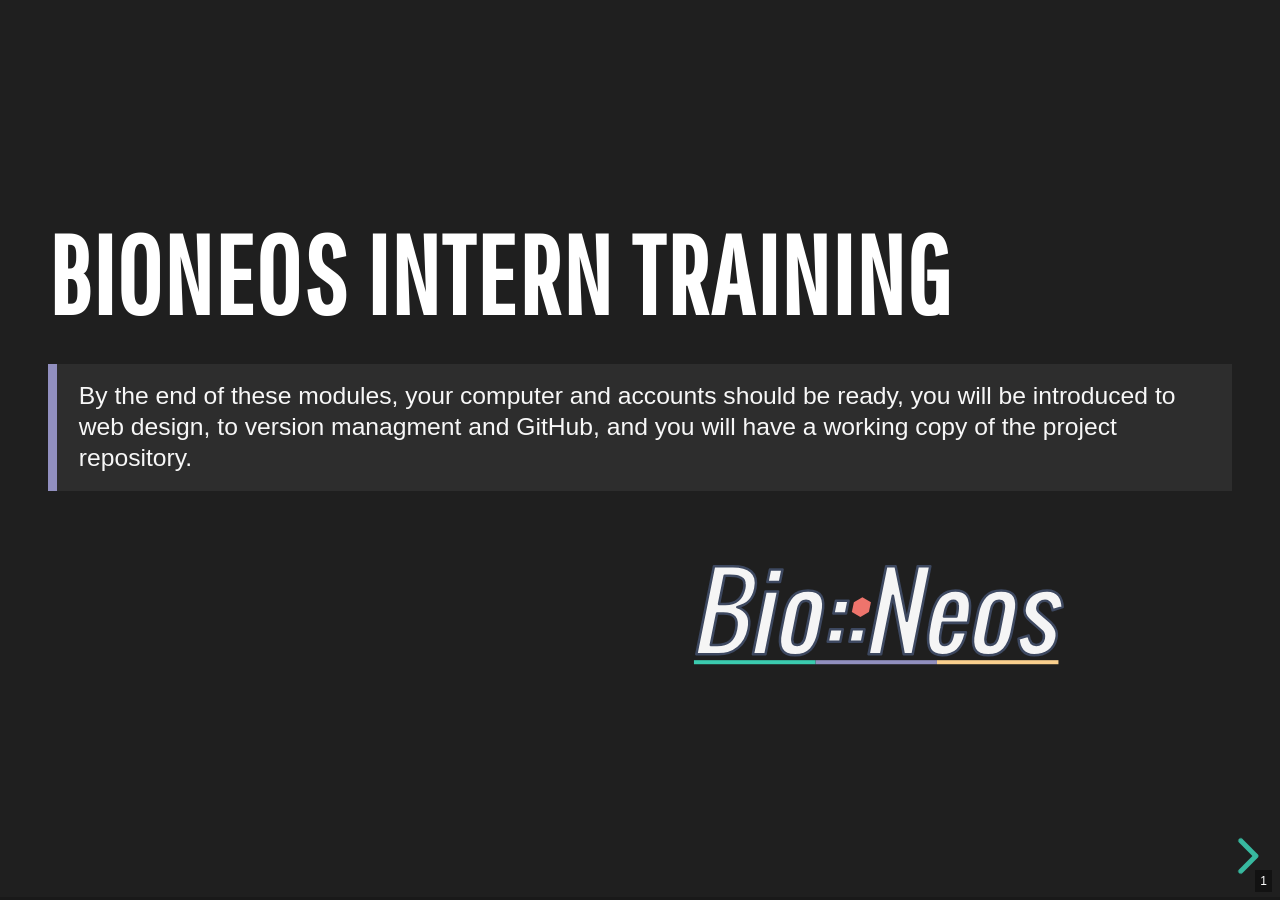
<file: index.html>
<!doctype html>
<html lang="en">
  <head>
    <meta charset="utf-8">
    <meta name="viewport" content="width=device-width, initial-scale=1.0, maximum-scale=1.0, user-scalable=no">
    <title>BioNeos Intern Software Setup</title>
    <link rel="stylesheet" href="css/reset.css">
    <link rel="stylesheet" href="css/reveal.css">
    <link rel="stylesheet" href="css/theme/bioneos.css">
    <link rel="stylesheet" href="lib/css/monokai.css">
    <script>
      var link = document.createElement('link');
      link.rel = 'stylesheet';
      link.type = 'text/css';
      link.href = window.location.search.match(/print-pdf/gi) ? 'css/print/pdf.css' : 'css/print/paper.css';
      document.getElementsByTagName('head')[0].appendChild(link);
    </script>
  </head>
  <body>
    <div class="reveal">
      <div class="slides">

        <section>
          <h1>BioNeos Intern Training</h1>
          <div><img class="logo" src="images/logo-new.svg" alt="BioNeos logo"></div>
          <p class="callout">By the end of these modules, your computer and accounts should be ready, you will be introduced to web design, to version managment and GitHub, and you will have a working copy of the project repository.</p>
        </section>
        <section id="overview-slide">
          <h1>Modules</h1>
          <ol>
            <li><span class="y"><a href="software-install.html">Accounts and Software</a></span></li>
            <li><span class="p"><a href="web-design-basics.html">Web Design Basics</a></span></li>
            <li><span class="b"><a href="version-github.html">Version Management and GitHub</a></span></li>
            <li><span class="r">Hydration Project Introduction</span></li>
          </ol>
        </section>
      </div>
    </div>

    <script src="js/reveal.js"></script>
    <script>
      // Ensure every external task link opens in a new tab.
      document.querySelectorAll('a[href^="http"]').forEach(function(link) {
        link.setAttribute('target', '_blank');
        link.setAttribute('rel', 'noopener noreferrer');
      });

      Reveal.initialize({
        progress: true,
        history: true,
        slideNumber: true,
        transition: 'slide',
        dependencies: [
          { src: 'plugin/markdown/marked.js' },
          { src: 'plugin/markdown/markdown.js' },
          { src: 'plugin/notes/notes.js', async: true },
          { src: 'plugin/highlight/highlight.js', async: true }
        ]
      });
    </script>
  </body>
</html>
</file>
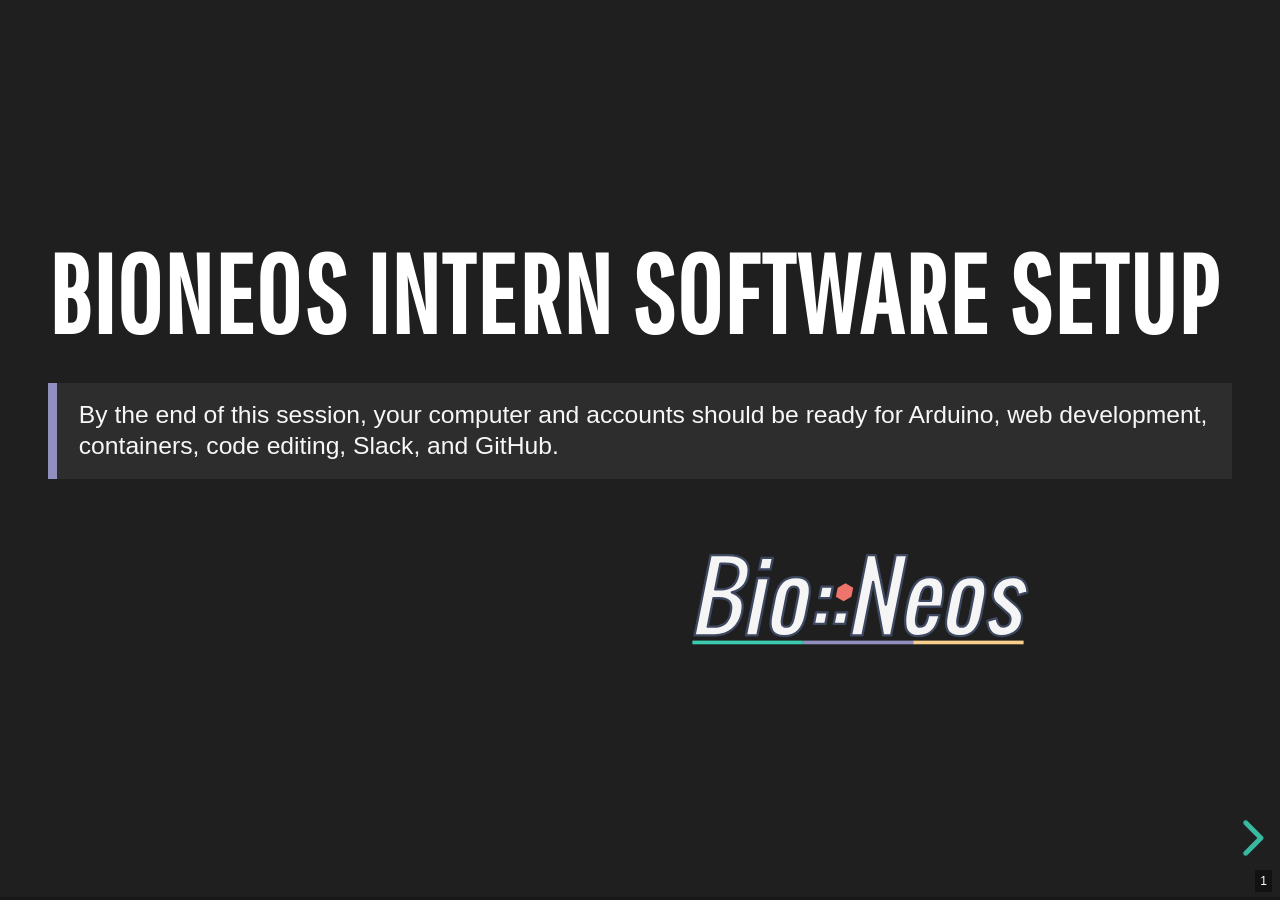
<file: software-install.html>
<!doctype html>
<html lang="en">
  <head>
    <meta charset="utf-8">
    <meta name="viewport" content="width=device-width, initial-scale=1.0, maximum-scale=1.0, user-scalable=no">
    <title>BioNeos Intern Software Setup</title>
    <link rel="stylesheet" href="css/reset.css">
    <link rel="stylesheet" href="css/reveal.css">
    <link rel="stylesheet" href="css/theme/bioneos.css">
    <link rel="stylesheet" href="lib/css/monokai.css">
    <script>
      var link = document.createElement('link');
      link.rel = 'stylesheet';
      link.type = 'text/css';
      link.href = window.location.search.match(/print-pdf/gi) ? 'css/print/pdf.css' : 'css/print/paper.css';
      document.getElementsByTagName('head')[0].appendChild(link);
    </script>
  </head>
  <body>
    <div class="reveal">
      <div class="slides">

        <section>
          <h1>BioNeos Intern Software Setup</h1>
          <div><img class="logo" src="images/logo-new.svg" alt="BioNeos logo"></div>
          <p class="callout">By the end of this session, your computer and accounts should be ready for Arduino, web development, containers, code editing, Slack, and GitHub.</p>
        </section>

        <section>
          <h1 class="r">Good Troubleshooting is Part of the Internship.</h1>
          <p>When something doesn't work, don't give up or ask for help too early. For the installs ask yourself:</p>
          <ul class="checklist">
            <li>Do you have the right installation copy? (Windows, x64, etc.)</li>
            <li>Have you restarted after installs?</li>
            <li>Is you school email blocking sign ups?</li>
            <li>Are you using the right terminal?</li>
            <li>Do you have any typos in your commands?</li>
          </ul>
          <p class="callout">Try to troubleshoot, but it is okay to ask for help once you have tried a few different things.</p>
        </section>

        <section>
          <h1 class="b">Setup Mission</h1>
          <div class="one-col">
            <div>
              <p>Today is not about memorizing every tool. It is about getting a working development environment and knowing how to verify it.</p>
              <ol class="roadmap">
                <li>Create the accounts you will use for collaboration.</li>
                <li>Install the software used in the intern workflow.</li>
                <li>Run one quick test for each install.</li>
                <li>Ask for help early when a step does not match your screen.</li>
              </ol>
            </div>
          </div>
        </section>

        <section id="overview-slide">
          <h1>Steps</h1>
          <ol>
            <li><span class="y">Accounts</span>: Slack + GitHub</li>
            <li><span class="p">Editor</span>: Visual Studio Code</li>
            <li><span class="b">Web tools</span>: Node.js</li>
            <li><span class="r">Containers</span>: Docker</li>
            <li><span class="y">Hardware</span>: Arduino IDE + ESP8266 drivers</li>
          </ol>
        </section>

          <section>
            <h1><span class="y">Accounts</span> First</h1>
            <p>Accounts make the tools useful. You will use Slack for communication and GitHub for code collaboration.</p>
            <div class="grid">
              <div class="card yellow">
                <h3>Slack</h3>
                <p>Join the BioNeos workspace from your invitation or sign in with your approved email.</p>
                <a class="task-link y" target="_blank" rel="noopener noreferrer" href="https://slack.com/get-started">Open Slack get started</a>
              </div>
              <div class="card purple">
                <h3>GitHub</h3>
                <p>Create a GitHub account and verify your email so you can access repositories and submit code.</p>
                <a class="task-link p" target="_blank" rel="noopener noreferrer" href="https://github.com/signup">Open GitHub sign up</a>
              </div>
            </div>
          </section>

        <section>
          <section>
            <h1>Visual Studio <span class="p">Code</span></h1>
            <p>VS Code is the editor where you will open project folders, edit files, run terminal commands, and use extensions.</p>
            <p>
              <a class="task-link p" target="_blank" rel="noopener noreferrer" href="https://code.visualstudio.com/download">Download VS Code</a>
            </p>
          </section>
          <section>
            <h1>VS Code Extensions</h1>
            <div class="grid three">
              <div class="card teal"><h3>Arduino</h3><p>Helpful when editing microcontroller code.</p></div>
              <div class="card purple"><h3>JavaScript</h3><p>Built in support is included; extensions may add linting or formatting.</p></div>
              <div class="card yellow"><h3>Docker</h3><p>Useful for viewing containers, images, and Dockerfiles.</p></div>
            </div>
            <p><a class="task-link b" target="_blank" rel="noopener noreferrer" href="https://marketplace.visualstudio.com/VSCode">Open VS Code Marketplace</a></p>
          </section>
        </section>

        <section>
          <section>
            <h1><span class="b">Node.js</span> + npm</h1>
            <p>Node.js lets your computer run JavaScript outside the browser. npm installs JavaScript packages such as Express.</p>
            <p>
              <a class="task-link b" target="_blank" rel="noopener noreferrer" href="https://nodejs.org/en/download">Download Node.js</a>
           </p>
          </section>
          <section>
            <h1>Node Check</h1>
            <p>Open a terminal and run:</p>
            <pre><code class="language-bash">node -v
npm -v</code></pre>
            <div class="callout verify">If both commands print version numbers, Node.js and npm are working.</div>
          </section>
        </section>

        <section>
          <section>
            <h1><span class="r">Docker</span></h1>
            <p>Docker runs apps in containers so projects behave more consistently across different computers.</p>
            <p>
              <a class="task-link r" target="_blank" rel="noopener noreferrer" href="https://www.docker.com/products/docker-desktop/">Download Docker Desktop</a>
            </p>
          </section>
          <section>
            <h1>Docker Check</h1>
            <p>Open a terminal and run:</p>
            <pre><code class="language-bash">docker --version</code></pre>
            <div class="callout verify">If the command print a version number, Docker is installed.</div>
          </section>
        </section>

          <section>
            <h1><span class="y">Arduino</span> IDE</h1>
            <p>Arduino IDE is used to write, compile, and upload code to microcontroller boards such as ESP8266 development boards.</p>
            <p>
              <a class="task-link y" target="_blank" rel="noopener noreferrer" href="https://www.arduino.cc/en/software">Download Arduino IDE</a>
            </p>
          </section>


        <section>
          <section>
            <h1>ESP-12 / <span class="y">ESP8266</span></h1>
            <p>ESP8266 boards often need two setup pieces: Arduino board support and the USB-to-serial driver for the board's adapter chip.</p>
          </section>
          <section>
            <h1>Add ESP8266 Board Support</h1>
            <ol class="roadmap">
              <li>Open Arduino IDE.</li>
              <li>Go to <strong>File &gt; Preferences</strong>.</li>
              <li>Paste this URL in <strong>Additional Boards Manager URLs</strong>:</li>
            </ol>
            <pre><code class="language-text">https://arduino.esp8266.com/stable/package_esp8266com_index.json</code></pre>
            <ol class="roadmap" start="4">
              <li>Go to <strong>Tools &gt; Board &gt; Boards Manager</strong>.</li>
              <li>Search <strong>esp8266</strong> and install the ESP8266 platform.</li>
            </ol>
          </section>
          <section>
            <h1>USB Drivers</h1>
            <p>For you computer to properly communicate with the board you need the proper drivers.</p>
            <div class="grid">
              <div class="card yellow">
                <h3>Driver Download</h3>
                <a class="task-link y" target="_blank" rel="noopener noreferrer" href="https://www.silabs.com/documents/public/software/CP210x_Universal_Windows_Driver.zip">ESP8266 Universial Windows Driver</a>
              </div>
            </div>
          </section>
        </section>

        <section class="center">
          <h1><a href="index.html#/overview-slide">Return to modules</a></h1>
          <div><img src="images/logo-new.svg" alt="BioNeos logo" style="height:110px; margin-top: 0.5em;"></div>
        </section>

      </div>
    </div>

    <script src="js/reveal.js"></script>
    <script>
      // Ensure every external task link opens in a new tab.
      document.querySelectorAll('a[href^="http"]').forEach(function(link) {
        link.setAttribute('target', '_blank');
        link.setAttribute('rel', 'noopener noreferrer');
      });

      Reveal.initialize({
        progress: true,
        history: true,
        slideNumber: true,
        transition: 'slide',
        dependencies: [
          { src: 'plugin/markdown/marked.js' },
          { src: 'plugin/markdown/markdown.js' },
          { src: 'plugin/notes/notes.js', async: true },
          { src: 'plugin/highlight/highlight.js', async: true }
        ]
      });
    </script>
  </body>
</html>
</file>
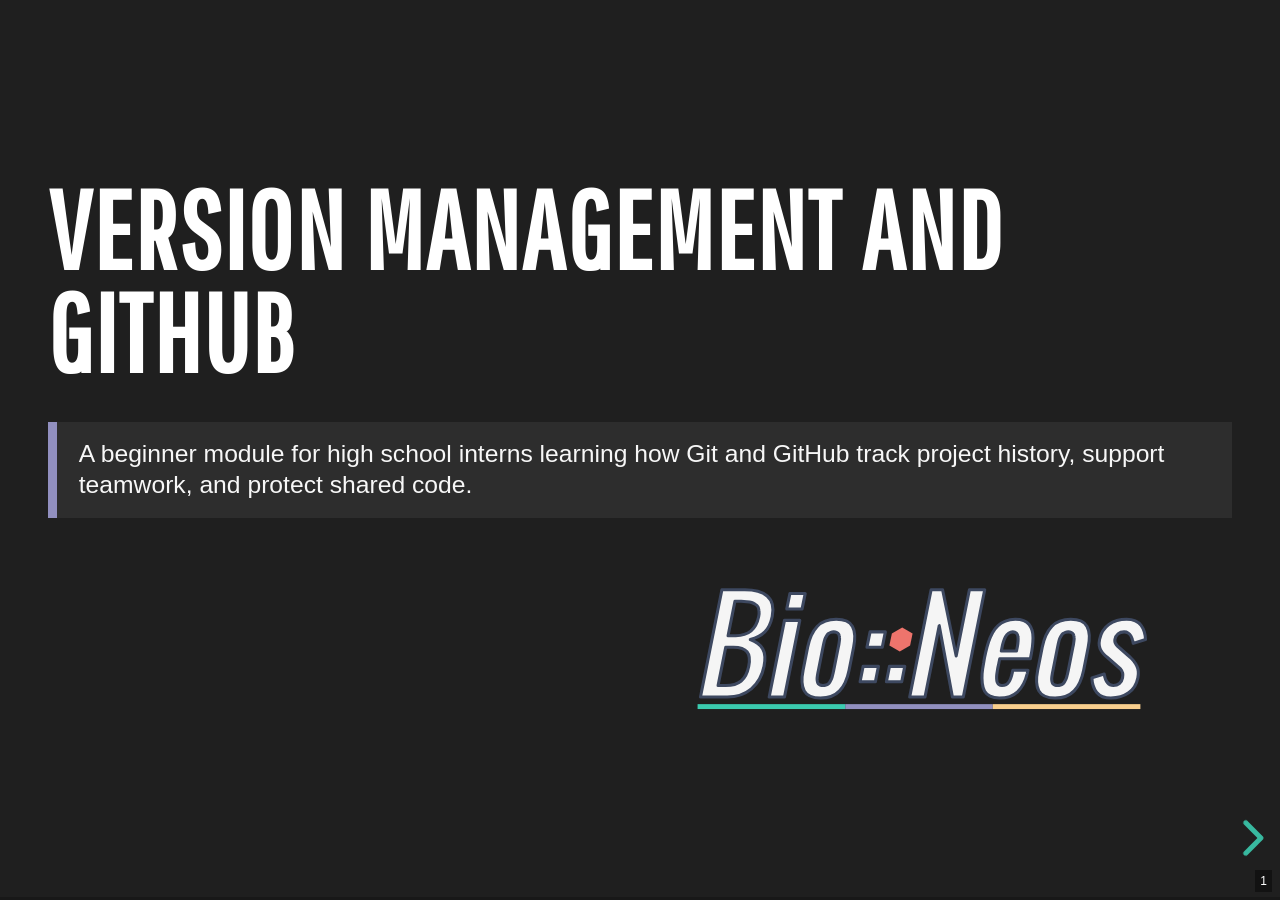
<file: version-github.html>
<!doctype html>
<html lang="en">
  <head>
    <meta charset="utf-8">
    <meta name="viewport" content="width=device-width, initial-scale=1.0, maximum-scale=1.0, user-scalable=no">
    <title>BioNeos Intern Version Management and GitHub</title>
    <link rel="stylesheet" href="css/reset.css">
    <link rel="stylesheet" href="css/reveal.css">
    <link rel="stylesheet" href="css/theme/bioneos.css">
    <link rel="stylesheet" href="lib/css/monokai.css">
    <script>
      var link = document.createElement('link');
      link.rel = 'stylesheet';
      link.type = 'text/css';
      link.href = window.location.search.match(/print-pdf/gi) ? 'css/print/pdf.css' : 'css/print/paper.css';
      document.getElementsByTagName('head')[0].appendChild(link);
    </script>
  </head>
  <body>
    <div class="reveal">
      <div class="slides">

        <section>
          <h1>Version Management and GitHub</h1>
          <div><img class="logo" src="images/logo-new.svg" alt="BioNeos logo"></div>
          <p class="callout">A beginner module for high school interns learning how Git and GitHub track project history, support teamwork, and protect shared code.</p>
        </section>

        <section>
          <h1 class="b">Learning Goals</h1>
          <ol class="roadmap">
            <li>Explain what Git and GitHub do.</li>
            <li>Describe repositories, commits, branches, forks, and pull requests.</li>
            <li>Use the basic Git workflow: status, add, commit, pull, and push.</li>
            <li>Understand the BioNeos feature-branch workflow.</li>
          </ol>
        </section>

        <section>
          <section>
            <h1>Git vs. <span class="b">GitHub</span></h1>
            <div class="grid">
              <div class="card teal">
                <h3>Git</h3>
                <p>Version-control software installed on your computer. It tracks changes and saves checkpoints called commits.</p>
<ul>
  <li>Version-control software installed on a computer</li>
  <li>Tracks changes made to project files</li>
  <li>Creates commits that save snapshots of work</li>
  <li>Supports branches and merging</li>
  <li>Can be used without an internet connection</li>
  <li>Works through command-line tools or desktop applications</li>
  <li>Stores repository history locally</li>
</ul>
              </div>
              <div class="card purple">
                <h3>GitHub</h3>
                <p>A web platform that hosts Git repositories so teams can share, review, and collaborate on code.</p>
<ul>
  <li>An online platform that hosts Git repositories</li>
  <li>Makes repositories accessible through the internet</li>
  <li>Supports collaboration between developers</li>
  <li>Adds pull requests and code-review tools</li>
  <li>Includes issues, projects, actions, and team-management features</li>
  <li>Provides backups and remote access to repositories</li>
  <li>Can publish websites through GitHub Pages</li>
</ul>
              </div>
            </div>
            <p class="callout verify">Git can be used by itself, but GitHub makes collaboration much easier.</p>
            <p><a class="task-link b" href="https://docs.github.com/en/get-started/start-your-journey/about-github-and-git">GitHub: About Git and GitHub</a></p>
          </section>
          <section>
            <h1>Why We Use Git</h1>
            <div class="grid three">
              <div class="card teal"><h3>Track</h3><p>See what changed, when it changed, and who changed it.</p></div>
              <div class="card purple"><h3>Record</h3><p>Save meaningful checkpoints with commit messages.</p></div>
              <div class="card yellow"><h3>Restore</h3><p>Return to earlier versions when something breaks.</p></div>
              <div class="card red"><h3>Experiment</h3><p>Try ideas without damaging the shared project.</p></div>
              <div class="card teal"><h3>Analyze</h3><p>Review history to understand how a project developed.</p></div>
              <div class="card purple"><h3>Merge</h3><p>Combine work from multiple contributors.</p></div>
            </div>
          </section>
          <section>
  <h1>Why We Use GitHub</h1>

  <div class="grid three">
    <div class="card teal">
      <h3>Share</h3>
      <p>Store repositories online so team members can access the project.</p>
    </div>

    <div class="card purple">
      <h3>Collaborate</h3>
      <p>Allow multiple developers to contribute to the same project.</p>
    </div>

    <div class="card yellow">
      <h3>Review</h3>
      <p>Use pull requests to discuss, review, and approve changes.</p>
    </div>

    <div class="card red">
      <h3>Organize</h3>
      <p>Track bugs, tasks, and ideas with Issues and Projects.</p>
    </div>

    <div class="card teal">
      <h3>Back Up</h3>
      <p>Keep a remote copy of the repository and its history.</p>
    </div>

    <div class="card purple">
      <h3>Publish</h3>
      <p>Share websites and project documentation with GitHub Pages.</p>
    </div>
  </div>
</section>
          <section class="git-github-sort-slide">
  <h2>Git or GitHub?</h2>

  <p class="instructions">
    Drag each statement into the correct category, or click a statement and then click a category.
  </p>

  <div class="git-github-sort">
    <div class="git-github-item-bank" aria-label="Statements to sort">


<button
  class="git-github-sort-item"
  type="button"
  draggable="true"
  data-correct-category="git"
>
  Can be used without an internet connection
</button>

<button
  class="git-github-sort-item"
  type="button"
  draggable="true"
  data-correct-category="github"
>
  Includes Issues, Projects, Actions, and team-management features
</button>

<button
  class="git-github-sort-item"
  type="button"
  draggable="true"
  data-correct-category="git"
>
  Tracks changes made to project files
</button>

<button
  class="git-github-sort-item"
  type="button"
  draggable="true"
  data-correct-category="github"
>
  An online platform that hosts Git repositories
</button>
<button
  class="git-github-sort-item"
  type="button"
  draggable="true"
  data-correct-category="git"
>
  Creates commits that save snapshots of work
</button>

<button
  class="git-github-sort-item"
  type="button"
  draggable="true"
  data-correct-category="github"
>
  Can publish websites through GitHub Pages
</button>

<button
  class="git-github-sort-item"
  type="button"
  draggable="true"
  data-correct-category="github"
>
  Supports collaboration between developers
</button>

<button
  class="git-github-sort-item"
  type="button"
  draggable="true"
  data-correct-category="git"
>
  Supports branches and merging
</button>

<button
  class="git-github-sort-item"
  type="button"
  draggable="true"
  data-correct-category="github"
>
  Provides backups and remote access to repositories
</button>

<button
  class="git-github-sort-item"
  type="button"
  draggable="true"
  data-correct-category="git"
>
  Version-control software installed on a computer
</button>

<button
  class="git-github-sort-item"
  type="button"
  draggable="true"
  data-correct-category="git"
>
  Works through command-line tools or desktop applications
</button>

<button
  class="git-github-sort-item"
  type="button"
  draggable="true"
  data-correct-category="git"
>
  Stores repository history locally
</button>

<button
  class="git-github-sort-item"
  type="button"
  draggable="true"
  data-correct-category="github"
>
  Adds pull requests and code-review tools
</button>


<button
  class="git-github-sort-item"
  type="button"
  draggable="true"
  data-correct-category="github"
>
  Makes repositories accessible through the internet
</button>


    </div>

    <div class="git-github-categories">
      <article
        class="git-github-category git-category"
        data-sort-category="git"
        tabindex="0"
      >
        <h3>Git</h3>
        <p>A version-control tool.</p>
        <div class="git-github-drop-area"></div>
      </article>

      <article
        class="git-github-category github-category"
        data-sort-category="github"
        tabindex="0"
      >
        <h3>GitHub</h3>
        <p>An online platform built around Git repositories.</p>
        <div class="git-github-drop-area"></div>
      </article>
    </div>
  </div>

  <div class="git-github-controls">
    <button class="git-github-check" type="button">Check Answers</button>
    <button class="git-github-reset" type="button">Reset</button>
  </div>

  <p class="git-github-feedback" aria-live="polite"></p>
</section>
        </section>

<section>
  <!-- Overview slide -->
  <section>
    <h1>Git Commands</h1>
    <p class="introHeader">
      Where to Type Git Commands 
    </p>
    <div class="card"><span class="b">Windows:</span>
<ul>
  <li>Command Prompt (cmd) </li>
<li>Windows PowerShell</li>
<li>Git Bash</li>
  </ul></div>
  <br>
  <div class="card yellow">   <span class="y"> macOS & Linux:</span>
<ul>
  <li>Terminal application</li>
  </ul></div>
  <br>
<div class="card purple"><span class="p">Integrated Development Environments (IDEs):</span>
<ul>
<li>Visual Studio Code</li>
<li>IntelliJ IDEA</li>
<li>PyCharm</li>
</ul></div>
        <p class="callout verify">
      Use the down arrow to explore different git commands.
    </p>
  </section>

  <!-- git init -->
  <section>
    <h2><span class="b">git init</span></h2>

    <div class="card teal">
      <h3>Start a New Repository</h3>
      <p>
        Initializes a new Git repository in the current folder.
      </p>

      <pre><code class="language-bash">git init</code></pre>
    </div>

    <p class="callout verify">
      Use this when a project folder is not already connected to Git.
    </p>
  </section>

  <!-- git clone -->
  <section>
    <h2><span class="p">git clone</span></h2>

    <div class="card purple">
      <h3>Copy an Existing Repository</h3>
      <p>
        Downloads a remote repository and creates a local copy on your computer.
      </p>

      <pre><code class="language-bash">git clone https://github.com/username/repository.git</code></pre>
    </div>

    <p class="callout">
      Use this when the project already exists on GitHub or another remote service.
    </p>
  </section>

  <!-- git status -->
  <section>
    <h2><span class="y">git status</span></h2>

    <div class="card yellow">
      <h3>Check the Current State</h3>
      <p>
        Shows which files have changed, which files are staged, and which files are untracked.
      </p>

      <pre><code class="language-bash">git status</code></pre>
    </div>

    <p class="callout verify">
      Run this frequently so you know what Git sees before committing.
    </p>
  </section>

  <!-- git add -->
  <section>
    <h2><span class="r">git add</span></h2>

    <div class="card red">
      <h3>Stage Changes</h3>
      <p>
        Selects changes that will be included in the next commit.
      </p>

      <pre><code class="language-bash">git add filename.html</code></pre>

      <pre><code class="language-bash">git add .</code></pre>
    </div>

    <p class="callout">
      The first command stages one file. The second stages all current changes.
    </p>
  </section>

  <!-- git commit -->
  <section>
    <h2><span class="b">git commit</span></h2>

    <div class="card teal">
      <h3>Save a Checkpoint</h3>
      <p>
        Creates a new commit containing the changes that have been staged.
      </p>

      <pre><code class="language-bash">git commit -m "Add hydration dashboard"</code></pre>
    </div>

    <p class="callout verify">
      A good commit message briefly explains what changed.
    </p>
  </section>

  <!-- git log -->
  <section>
    <h2><span class="p">git log</span></h2>

    <div class="card purple">
      <h3>Review Project History</h3>
      <p>
        Displays previous commits, including messages, authors, dates, and identifiers.
      </p>

      <pre><code class="language-bash">git log</code></pre>

      <pre><code class="language-bash">git log --oneline</code></pre>
    </div>

    <p class="callout">
      The <code>--oneline</code> option creates a shorter, easier-to-scan history.
    </p>
  </section>

  <!-- git branch -->
  <section>
    <h2><span class="y">git branch</span></h2>

    <div class="card yellow">
      <h3>Create or View Branches</h3>
      <p>
        Branches allow developers to work on different versions or features without immediately changing the main project.
      </p>

      <pre><code class="language-bash">git branch</code></pre>

      <pre><code class="language-bash">git branch new-feature</code></pre>
    </div>

    <p class="callout verify">
      The first command lists branches. The second creates a new branch.
    </p>
  </section>

  <!-- git checkout -->
  <section>
    <h2><span class="r">git checkout</span></h2>

    <div class="card red">
      <h3>Move to Another Branch</h3>
      <p>
        Switches the working folder to a specified branch or commit.
      </p>

      <pre><code class="language-bash">git checkout new-feature</code></pre>
    </div>

    <p class="callout">
      A newer alternative for switching branches is:
    </p>

    <pre><code class="language-bash">git switch new-feature</code></pre>
  </section>

  <!-- git merge -->
  <section>
    <h2><span class="b">git merge</span></h2>

    <div class="card teal">
      <h3>Combine Branches</h3>
      <p>
        Brings changes from one branch into the branch you are currently using.
      </p>

      <pre><code class="language-bash">git switch main
git merge new-feature</code></pre>
    </div>

    <p class="callout verify">
      Switch to the destination branch before running the merge.
    </p>
  </section>

  <!-- git pull -->
  <section>
    <h2><span class="p">git pull</span></h2>

    <div class="card purple">
      <h3>Download Remote Changes</h3>
      <p>
        Downloads new changes from the remote repository and merges them into the current local branch.
      </p>

      <pre><code class="language-bash">git pull</code></pre>
    </div>

    <p class="callout">
      Pull before beginning work so your local project is up to date.
    </p>
  </section>

  <!-- git push -->
  <section>
    <h2><span class="y">git push</span></h2>

    <div class="card yellow">
      <h3>Upload Local Commits</h3>
      <p>
        Sends committed changes from the local repository to the remote repository.
      </p>

      <pre><code class="language-bash">git push</code></pre>
    </div>

    <p class="callout verify">
      Only committed changes are uploaded. Uncommitted edits remain on your computer.
    </p>
  </section>
  <!-- git status -->
  <section>
    <h2><span class="b">git status</span></h2>

    <div class="card teal">
      <h3>Check Your Working Directory</h3>

      <p>
        Shows which files have changed, which files are staged, and which files are untracked.
      </p>

      <pre><code class="language-bash">git status</code></pre>
    </div>

    <p class="callout verify">
      Run this frequently to understand the current state of your repository.
    </p>
  </section>

  <!-- git log -->
  <section>
    <h2><span class="p">git log</span></h2>

    <div class="card purple">
      <h3>View Commit History</h3>

      <p>
        Displays previous commits, including commit messages, authors, dates, and commit hashes.
      </p>

      <pre><code class="language-bash">git log</code></pre>

      <pre><code class="language-bash">git log --oneline</code></pre>
    </div>

    <p class="callout">
      The <code>--oneline</code> option creates a shorter, easier-to-read history.
    </p>
  </section>

  <!-- git blame -->
  <section>
    <h2><span class="y">git blame</span></h2>

    <div class="card yellow">
      <h3>See Who Changed Each Line</h3>

      <p>
        Shows the commit hash, author, timestamp, and content associated with each line in a file.
      </p>

      <pre><code class="language-bash">git blame filename.js</code></pre>
    </div>

    <p class="callout verify">
      Use this to understand when and why a particular line was changed.
    </p>
  </section>

  <!-- git restore -->
  <section>
    <h2><span class="r">git restore</span></h2>

    <div class="card red">
      <h3>Discard Uncommitted Changes</h3>

      <p>
        Restores a file in your working directory to its last committed version.
      </p>

      <pre><code class="language-bash">git restore filename.js</code></pre>
    </div>

    <p class="callout">
      This permanently removes uncommitted changes from the selected file.
    </p>
  </section>

  <!-- git revert -->
  <section>
    <h2><span class="b">git revert</span></h2>

    <div class="card teal">
      <h3>Safely Undo a Commit</h3>

      <p>
        Creates a new commit that reverses the changes from an earlier commit without rewriting project history.
      </p>

      <pre><code class="language-bash">git revert COMMIT_HASH</code></pre>
    </div>

    <p class="callout verify">
      This is usually the safest option for undoing work that has already been shared.
    </p>
  </section>

  <!-- git reset -->
  <section>
    <h2><span class="p">git reset</span></h2>

    <div class="card purple">
      <h3>Move the Branch and HEAD</h3>

      <p>
        Moves the current branch and HEAD pointer to a selected commit.
      </p>

      <pre><code class="language-bash">git reset --mixed COMMIT_HASH</code></pre>
    </div>

    <div class="grid three">
      <div class="card teal">
        <h3>Soft</h3>
        <p>Keeps changes staged.</p>
        <pre><code class="language-bash">git reset --soft COMMIT_HASH</code></pre>
      </div>

      <div class="card yellow">
        <h3>Mixed</h3>
        <p>Keeps changes but removes them from staging.</p>
        <pre><code class="language-bash">git reset --mixed COMMIT_HASH</code></pre>
      </div>

      <div class="card red">
        <h3>Hard</h3>
        <p>Deletes later commits and working-directory changes.</p>
        <pre><code class="language-bash">git reset --hard COMMIT_HASH</code></pre>
      </div>
    </div>
  </section>
<section class="git-command-match-slide">
  <h2>Match the Git Commands</h2>

  <p class="instructions">
    Match each Git command with its basic definition.
  </p>

  <div class="git-match-layout">
    <!-- Command bank -->
    <div class="git-command-bank" aria-label="Git commands">
      <button class="git-match-command" draggable="true" data-match="push" type="button">
        git push
      </button>

      <button class="git-match-command" draggable="true" data-match="status" type="button">
        git status
      </button>

      <button class="git-match-command" draggable="true" data-match="revert" type="button">
        git revert
      </button>

      <button class="git-match-command" draggable="true" data-match="clone" type="button">
        git clone
      </button>

      <button class="git-match-command" draggable="true" data-match="branch" type="button">
        git branch
      </button>

      <button class="git-match-command" draggable="true" data-match="blame" type="button">
        git blame
      </button>

      <button class="git-match-command" draggable="true" data-match="commit" type="button">
        git commit
      </button>

      <button class="git-match-command" draggable="true" data-match="pull" type="button">
        git pull
      </button>

      <button class="git-match-command" draggable="true" data-match="restore" type="button">
        git restore
      </button>

      <button class="git-match-command" draggable="true" data-match="init" type="button">
        git init
      </button>

      <button class="git-match-command" draggable="true" data-match="merge" type="button">
        git merge
      </button>

      <button class="git-match-command" draggable="true" data-match="add" type="button">
        git add
      </button>

      <button class="git-match-command" draggable="true" data-match="reset" type="button">
        git reset
      </button>

      <button class="git-match-command" draggable="true" data-match="switch" type="button">
        git checkout / git switch
      </button>

      <button class="git-match-command" draggable="true" data-match="log" type="button">
        git log
      </button>
    </div>

    <!-- Definition targets -->
    <div class="git-definition-grid">
      <button class="git-definition-target" data-correct-match="clone" type="button">
        <span class="matched-command"></span>
        <span>Creates a local copy of an existing remote repository.</span>
      </button>

      <button class="git-definition-target" data-correct-match="status" type="button">
        <span class="matched-command"></span>
        <span>Shows changed, staged, and untracked files.</span>
      </button>

      <button class="git-definition-target" data-correct-match="branch" type="button">
        <span class="matched-command"></span>
        <span>Lists branches or creates a new branch.</span>
      </button>

      <button class="git-definition-target" data-correct-match="push" type="button">
        <span class="matched-command"></span>
        <span>Uploads local commits to a remote repository.</span>
      </button>

      <button class="git-definition-target" data-correct-match="restore" type="button">
        <span class="matched-command"></span>
        <span>Discards uncommitted changes in a file.</span>
      </button>

      <button class="git-definition-target" data-correct-match="commit" type="button">
        <span class="matched-command"></span>
        <span>Saves staged changes as a new project checkpoint.</span>
      </button>

      <button class="git-definition-target" data-correct-match="blame" type="button">
        <span class="matched-command"></span>
        <span>Shows who last changed each line of a file.</span>
      </button>

      <button class="git-definition-target" data-correct-match="pull" type="button">
        <span class="matched-command"></span>
        <span>Downloads and combines changes from a remote repository.</span>
      </button>

      <button class="git-definition-target" data-correct-match="init" type="button">
        <span class="matched-command"></span>
        <span>Creates a new Git repository in the current folder.</span>
      </button>

      <button class="git-definition-target" data-correct-match="merge" type="button">
        <span class="matched-command"></span>
        <span>Combines changes from one branch into another.</span>
      </button>

      <button class="git-definition-target" data-correct-match="revert" type="button">
        <span class="matched-command"></span>
        <span>Creates a new commit that safely reverses an earlier commit.</span>
      </button>

      <button class="git-definition-target" data-correct-match="add" type="button">
        <span class="matched-command"></span>
        <span>Stages changes for the next commit.</span>
      </button>

      <button class="git-definition-target" data-correct-match="switch" type="button">
        <span class="matched-command"></span>
        <span>Moves the working directory to another branch.</span>
      </button>

      <button class="git-definition-target" data-correct-match="reset" type="button">
        <span class="matched-command"></span>
        <span>Moves the current branch and HEAD to another commit.</span>
      </button>

      <button class="git-definition-target" data-correct-match="log" type="button">
        <span class="matched-command"></span>
        <span>Displays the repository’s commit history.</span>
      </button>
    </div>
  </div>

  <div class="git-match-controls">
    <button class="git-match-check" type="button">Check Answers</button>
    <button class="git-match-reset" type="button">Reset</button>
  </div>

  <p class="git-match-feedback" aria-live="polite"></p>
</section>
</section>
 

        <section>
          <section>
            <h1>GitHub <span class="p">Repositories</span></h1>
            <p>A repository, or repo, is a project folder tracked by Git. 
              GitHub is a online platform for creating, managing, and sharing repositories. 
              It uses Git to provide distributed version control, which is form of version control 
              in which the complete codebase, including its full history, is mirrored on every developer's computer. 
              <br><br>
              The repo is held in 2 places.</p>
            <div class="grid">
              <div class="card purple">
                <h3>Local Repo</h3>
                <p>The copy on your computer where you edit and test files.</p>
              </div>
              <div class="card teal">
                <h3>Remote Repo</h3>
                <p>The online copy hosted on GitHub for sharing and collaboration.</p>
              </div>
            </div>
          </section>
          <section>
            <h1>What Is Inside a Repo?</h1>
            <ul class="checklist compact-list">
              <li>Source code files</li>
              <li>Images and other assets</li>
              <li>Documentation, often including a <code>README.md</code></li>
              <li>Commit history</li>
              <li>Branches</li>
              <li>Issues and pull requests</li>
            </ul>
          </section>
  </section>



  <section>
  <section>
    <h1>Navigating GitHub</h1>

    <img
      class="github-tutorial-media"
      src="images/github-interface/GitHub.png"
      alt="GitHub repository page"
    >
        <p class="callout verify">
      Use the down arrow to explore the interface.
    </p>
  </section>

  <section>
    <h2>Where the <span class="b">Code</span> Is</h2>
    <div class="grid">
      <div class="card teal">
        <h3>Repository Files</h3>
        <p>
          The file list contains the project code, images,
          documentation, and other assets for the selected branch.
        </p>
      </div>
      <div class="card purple">
        <h3>Code Button</h3>
        <p>
          The green <strong>Code</strong> button opens the clone and
          download options.
        </p>
      </div>
    </div>
    <img
      class="github-tutorial-media"
      src="images/github-interface/GitHub-Code.png"
      alt="Clone and Download"
    >
  </section>

    <section>
    <h2>Where the <span class="white">Documentation</span> Is</h2>
      <div class="card white">
        <h3>Read Me File</h3>
        <p>
        At the bottom of repos you can usually find a README.md file with information about the repo.
        </p>
      </div>
    <img
      class="github-tutorial-media"
      src="images/github-interface/GitHub-Source-Documentation.png"
      alt="Documentation"
    >
  </section>

<section>
    <h2>Where <span class="y">Branches</span> Are</h2>

    <p>
      The branch selector shows which version of the repository you are
      viewing and lets you switch branches.
    </p>

    <img
      class="github-tutorial-media"
      src="images/github-interface/GitHub-Branches.png"
     alt="GitHub Branches"
    >

    <p class="github-caption">
      In this example, the current branch is <code>main</code>.
    </p>
  </section>

  <section>
    <h2>Where <span class="r">Commits</span> Are</h2>

    <p>
      The commit count opens the change history for the branch you are
      viewing.
    </p>

    <img
      class="github-tutorial-media"
      src="images/github-interface/GitHub-Commits.png"
      alt="Commits"
    >

    <p class="github-caption">
      Commit history shows what changed, who changed it, and the message
      used to describe the change.
    </p>
  </section>

  <section>
    <h2>Clone and Download Links</h2>

    <p>
      Click the green <strong>Code</strong> button to open these options.
    </p>

    <img
      class="github-tutorial-media"
      src="images/github-interface/GitHub-Clone-Zip.png"
      alt="Clone and Zip"
    >

    <div class="grid">
      <div class="card teal">
        <h3>Clone</h3>
        <p>
          Copy the HTTPS URL when you want a Git-connected local copy.
        </p>
      </div>

      <div class="card yellow">
        <h3>Download ZIP</h3>
        <p>
          Use this when you only need the files and do not need Git
          history or syncing.
        </p>
      </div>
    </div>
  </section>
  <section class="github-label-slide">
  <h2>Place the Correct Repository Features</h2>
  <div class="github-label-bank" aria-label="Available labels">
    
    <button
  class="github-drag-label"
  draggable="true"
  data-label="branches"
  type="button"
>
  Branches
</button>
    
    <button
      class="github-drag-label"
      draggable="true"
      data-label="code"
      type="button"
    >
      Code Button
    </button>

    <button
      class="github-drag-label"
      draggable="true"
      data-label="files"
      type="button"
    >
      Repository Files
    </button>

    <button
      class="github-drag-label"
      draggable="true"
      data-label="documentation"
      type="button"
    >
      Documentation
    </button>

    <button
      class="github-drag-label"
      draggable="true"
      data-label="commits"
      type="button"
    >
      Commits
    </button>
  </div>

<div class="github-image-activity">
  <img
    src="images/github-repository-labeling.png"
    alt="GitHub repository page with five highlighted target areas"
  >

  <button
    class="github-drop-zone branches-zone"
    data-correct-label="branches"
    type="button"
    aria-label="Yellow target area"
  ></button>

  <button
    class="github-drop-zone code-zone"
    data-correct-label="code"
    type="button"
    aria-label="Purple target area"
  ></button>

  <button
    class="github-drop-zone commits-zone"
    data-correct-label="commits"
    type="button"
    aria-label="Red target area"
  ></button>

  <button
    class="github-drop-zone files-zone"
    data-correct-label="files"
    type="button"
    aria-label="Green target area"
  ></button>

  <button
    class="github-drop-zone documentation-zone"
    data-correct-label="documentation"
    type="button"
    aria-label="White target area"
  ></button>
  </div>

  <div class="github-activity-controls">
    <button class="github-check-button" type="button">Check Answers</button>
    <button class="github-reset-button" type="button">Reset</button>
  </div>

  <p class="github-activity-feedback" aria-live="polite"></p>
</section>
</section>

          <section>
            <h1>Creating a New Repo</h1>
            <p>We will be covering ways of creating repos from prexisiting repos, but you can create a new repo through either a terminal command or through a browser.</p>
            <div class="grid">
              <div class="card yellow">
                <h3>Start New (Terminal)</h3>
                <pre><code># 1. Navigate to your project folder
cd /path/to/your/project
# 2. Initialize the Git repository
git init
# 3. Stage all current files
git add .
# 4. Create your first commit
git commit -m "Initial commit"</code></pre>
              </div>
            <div class="card teal">
                <h3>Start New (Browser)</h3>
                    <img
      class="github-tutorial-media"
      src="images/github-interface/new-repo.png"
      alt="New Repo"
    >
              </div>
          </section>


<!-- Vertical Reveal.js Slide Stack: Forks and Branches -->
<section>

  <!-- Overview -->
  <section>
    <h1>Forks and Branches</h1>

    <p class="introHeader">
      Forks and branches are 2 ways for developers to experiment without immediately changing the main project. 
      Both make copies of repos for developer use but do it in importantly different ways.
    </p>

    <div class="grid">
      <div class="card teal">
        <h3>Branch</h3>
        <p>
          An isolated workspace inside an existing Git repository.
        </p>
      </div>

      <div class="card purple">
        <h3>Fork</h3>
        <p>
          A separate copy of a repository stored under another GitHub account.
        </p>
      </div>
    </div>

    <p class="callout verify">
      Use the down arrow to explore how each one works.
    </p>
  </section>


  <!-- What is a branch? -->
  <section>
    <h2>What Is a <span class="b">Branch?</span></h2>

    <div class="card teal">
      <h3>Work Inside the Repository</h3>

      <p>
        A branch creates a separate line of development within the same repository.
      </p>

      <ul>
        <li>starts from an existing commit</li>
        <li>keeps unfinished work away from the main branch</li>
        <li>can be merged back into another branch</li>
        <li>is commonly used for features, bug fixes, and experiments</li>
      </ul>
    </div>

    <p class="callout">
      Branches are normally used by people who already have permission to contribute to the repository.
    </p>
  </section>


  <!-- Branch commands -->
  <section>
    <h2><span class="b">Branch</span> Workflow</h2>

    <div class="grid three">
      <div class="card teal">
        <h3>1. Create</h3>

        <pre><code class="language-bash">git switch -c feature-name</code></pre>

        <p>Create and enter a new branch.</p>
      </div>

      <div class="card yellow">
        <h3>2. Develop</h3>

        <pre><code class="language-bash">git add .
git commit -m "Add feature"</code></pre>

        <p>Stage and commit the work.</p>
      </div>

      <div class="card purple">
        <h3>3. Share</h3>

        <pre><code class="language-bash">git push -u origin feature-name</code></pre>

        <p>Upload the branch to GitHub.</p>
      </div>
    </div>

    <p class="callout verify">
      A pull request can then be opened to review and merge the branch into the main project.
    </p>
  </section>


  <!-- Branch visual -->
  <section>
    <h2>Branches Share One Repository</h2>

    <div class="pipeline-line">
      <span>Main Branch</span>
      <span class="arrow-text">→</span>
      <span>Feature Branch</span>
      <span class="arrow-text">→</span>
      <span>Commits</span>
      <span class="arrow-text">→</span>
      <span>Pull Request</span>
      <span class="arrow-text">→</span>
      <span>Merge</span>
    </div>

    <div class="grid">
      <div class="card teal">
        <h3>Same Repository</h3>
        <p>
          The main branch and feature branch belong to the same project.
        </p>
      </div>

      <div class="card yellow">
        <h3>Shared Access</h3>
        <p>
          Repository collaborators can view and work with the branch.
        </p>
      </div>
    </div>
  </section>


  <!-- What is a fork? -->
  <section>
    <h2>What Is a <span class="p">Fork?</span></h2>

    <div class="card purple">
      <h3>Copy the Entire Repository</h3>

      <p>
        A fork creates a separate GitHub repository under your own account.
      </p>

      <ul>
        <li>does not require write access to the original repository</li>
        <li>can contain its own branches and commits</li>
        <li>can be changed without affecting the original project</li>
        <li>can be used as the starting point for a different project</li>
      </ul>
    </div>

    <p class="callout">
      Forking is a GitHub feature. Git itself does not include a <code>git fork</code> command.
    </p>
  </section>


  <!-- Fork workflow -->
  <section>
  <h2><span class="p">Fork</span> Workflow</h2>

  <div class="grid">
    <div class="card purple">
      <h3>How the Repositories Connect</h3>

      <ol>
        <li class="big">Fork the original repository on GitHub.</li>
        <li class="big">Clone your fork to your local computer.</li>
        <li class="big">Create a branch and make changes locally.</li>
        <li class="big">Push the changes to your GitHub fork.</li>
        <li class="big">Open a pull request to the original repository.</li>
      </ol>
    </div>

    <div class="card teal image-card center-content">
      <img
        src="images/git-workflow/fork-workflow.png"
        alt="Diagram showing an original GitHub repository, a GitHub fork, and a local copy of the repository"
      >
    </div>
  </div>

  <p class="callout verify">
    A fork is a separate GitHub repository, while a clone is the copy stored on your local computer.
  </p>
</section>


  <!-- Upstream -->
  <section>
    <h2>Keeping a Fork Updated</h2>

    <p>
      The original repository is commonly added as a second remote named
      <code>upstream</code>.
    </p>

    <div class="card teal">
      <h3>Add the Original Repository</h3>

      <pre><code class="language-bash">git remote add upstream ORIGINAL-REPOSITORY-URL</code></pre>
    </div>

    <div class="card yellow">
      <h3>Download New Changes</h3>

      <pre><code class="language-bash">git fetch upstream
git switch main
git merge upstream/main</code></pre>
    </div>

    <p class="callout">
      This keeps your fork synchronized with changes made to the original project.
    </p>
  </section>


  <!-- Comparison -->
  <section>
    <h2>Branch or Fork?</h2>

    <div class="grid">
      <div class="card teal">
        <h3>Use a Branch When...</h3>

        <ul>
          <li>you have write access</li>
          <li>you are part of the project team</li>
          <li>the work belongs in the same repository</li>
          <li>you are developing a feature or fixing a bug</li>
        </ul>
      </div>

      <div class="card purple">
        <h3>Use a Fork When...</h3>

        <ul>
          <li>you do not have write access</li>
          <li>you are contributing to another organization’s project</li>
          <li>you want an independent copy</li>
          <li>you are contributing to open-source software</li>
        </ul>
      </div>
    </div>
  </section>


  <!-- Quick comparison -->
  <section>
    <h2>Quick Comparison</h2>

    <div class="grid three">
      <div class="card teal">
        <h3>Location</h3>
        <p><strong>Branch:</strong> Inside the original repository.</p>
        <p><strong>Fork:</strong> A separate repository.</p>
      </div>

      <div class="card purple">
        <h3>Permission</h3>
        <p><strong>Branch:</strong> Usually requires write access.</p>
        <p><strong>Fork:</strong> Does not require write access.</p>
      </div>

      <div class="card yellow">
        <h3>Best Use</h3>
        <p><strong>Branch:</strong> Internal development.</p>
        <p><strong>Fork:</strong> External or open-source contributions.</p>
      </div>
    </div>
  </section>


  <!-- Scenario check -->
  <section>
    <h2>Which Should You Use?</h2>

    <div class="grid">
      <div class="card teal">
        <h3>Scenario A</h3>
        <p>
          You are a member of the development team and need to add a dashboard feature.
        </p>
        <p class="callout verify"><strong>Use a branch.</strong></p>
      </div>

      <div class="card purple">
        <h3>Scenario B</h3>
        <p>
          You found an open-source project and want to propose a fix without having write access.
        </p>
        <p class="callout verify"><strong>Use a fork.</strong></p>
      </div>
    </div>
  </section>


  <!-- Summary -->
  <section>
    <h2>Remember</h2>

    <div class="grid">
      <div class="card teal center-content">
        <h3>Branch</h3>
        <p>
          A separate workspace inside the same repository.
        </p>
      </div>

      <div class="card purple center-content">
        <h3>Fork</h3>
        <p>
          A separate copy of the repository under another account.
        </p>
      </div>
    </div>

    <p class="callout verify">
      Branches separate the work. Forks separate the repository.
    </p>
  </section>
</section>

<!-- Workflow review -->
  <section>
    <h2>Bio::Neos Git Contribution Workflow</h2>
    <img
      class="github-image-activity"
      src="images/git-workflow/Git-Workflow.png"
      alt="GitHub Workflow"
    >
</section>

          <section>
            <h1>Practice Activity</h1>
            <ol class="roadmap compact-list">
              <li>Fork a practice repository.</li>
              <li>Create a branch.</li>
              <li>Clone a local copy of the repo</li>
              <li>Open it in VS Code.</li>
              <li>Add or edit a small file.</li>
              <li>Stage and commit your change.</li>
              <li>Push the branch.</li>
              <li>Open a pull request.</li>
            </ol>
          </section>

<section>
  <section>
    <h1>Practice Activity</h1>
    <p class="introHeader">Contribute to the capybara webpage using GitHub and Git.</p>
    <p class="callout verify">Repository: SkepticalWonder/capybara-webpage</p>
  </section>

  <section>
    <h2>1. Fork the Practice Repository</h2>
      <div class="card teal-fit">
        <h3>Task</h3>
        <p>Open the repository on GitHub and click <strong>Fork</strong> to make your own copy.</p>
      </div>
      <br>
      <div class="card image-card teal">
      <img
      src="images/Practice GitHub/fork-example.png"
      alt="Fork Example"
    >
    </div>
  </section>

    <section>
    <h2>2. Create a Branch</h2>
      <div class="card purple-fit">
        <h3>Task</h3>
        <p>Create a new branch in your fork for your changes.</p>
      </div>
      <br>
      <div class="card image-card purple">
      <img
      src="images/Practice GitHub/branch-example.png"
      alt="Branch Example"
    >
    </div>
  </section>

  <section>
    <h2>3. Clone a Local Copy</h2>
      <div class="card yellow-fit">
        <h3>Task</h3>
        <p>Copy the HTTPS clone link from your fork, then clone it to your computer.</p>
        <pre><code class="language-bash">git clone https://github.com/SkepticalWonder/capybara-webpage.git</code></pre>
      </div>
      <br>
      <div class="card image-card yellow">
      <img
      src="images/Practice GitHub/clone-url.png"
      alt="Clone URL"
    >
      </div>
  </section>

    <section>
    <h2>4. Open It in VS Code</h2>
      <div class="card red-fit">
        <h3>Task</h3>
        <p>Open the cloned folder/files in Visual Studio Code.</p>
      </div>
      <br>
      <div class="card image-card red">
      <img
      src="images/Practice GitHub/vs.png"
      alt="VS Example"
    >
      </div>
  </section>

    <section>
    <h2>5. Edit a File</h2>
      <div class="card teal-fit">
        <h3>Task</h3>
        <p>Add your name to <code>README.md</code> and save the file.</p>
        <br>
        <pre><code class="language-text">Updated by "Your Name"</code></pre>
      </div>
      <br>
      <div class="card image-card teal">
      <img
      src="images/Practice GitHub/readme.gif"
      alt="VS Example"
    >
      </div>
  </section>

  <section>
    <h2>6. Stage and Commit</h2>
      <div class="card purple">
        <h3>Task</h3>
        <p>Stage the changed file and save a commit.</p>
        <br>
        <pre><code class="language-bash">git add README.md
git commit -m "add name to readme"</code></pre>
      
      <p>You can also use </p><pre><code class="language-bash">git add .</code></pre><p>which stages all new, modified, and deleted files 
      within your current directory and its subdirectories.</p></div><br>
      <div class="card image-card purple">
         <img
      src="images/Practice GitHub/commit.png"
      alt="Commit Example"
    >
    </div>
  </section>

    <section>
    <h2>7. Push the Branch/Commits</h2>
      <div class="card yellow">
        <h3>Task</h3>
         <p>Upload your branch to GitHub.</p>
        <pre><code class="language-bash">git push -u origin your-branch-name</code></pre>
      <p>or</p><br>
      <p>Upload your commits directly to shared repo.</p>
     <pre><code class="language-bash">git push</code></pre>
     </div>
     <br>
      <div class="card image-card yellow">
         <img
      src="images/Practice GitHub/push.png"
      alt="Push Example"
    >
    </div>
  </section>

      <section>
    <h2>8. Open a Pull Request</h2>
      <div class="card yellow">
        <h3>Task</h3>
         <p>In a terminal, open a pull request from your fork back to the original repository.</p>
        <pre><code class="language-bash">gh pr create \
  --base main \
  --head YOUR-USERNAME:your-branch-name \
  --title "Add my name to the README" \
  --body "Completed the Git and GitHub practice activity."</code></pre>
<p>or if you didn't have a separate fork</p>
<pre><code class="language-bash">gh pr create \
  --base main \
  --title "Add my name to the README" \
  --body "This change adds my name to the contributor list."</code></pre>
      </div>
      <p><a class="task-link y" 
        href="https://docs.github.com/en/pull-requests/how-tos/create-pull-requests/creating-a-pull-request?utm_source=chatgpt.com">
        Creating Pull Requests in Browser in GitHub</a></p>
  </section>
  

  <section>
    <h2>Final Check</h2>
    <ul class="checklist">
      <li>You forked the repository.</li>
      <li>You created and used a branch.</li>
      <li>You cloned the repo locally.</li>
      <li>You edited a file in VS Code.</li>
      <li>You committed and pushed your change.</li>
      <li>You opened a pull request.</li>
    </ul>
  </section>
</section>
      
        <section class="center">
          <h1><a href="index.html#/overview-slide">Return to modules</a></h1>
          <div><img src="images/logo-new.svg" alt="BioNeos logo" style="height:110px; margin-top: 0.5em;"></div>
        </section>

      </div>
    </div>

    <script src="js/reveal.js"></script>
    <script>
      // Ensure every external task link opens in a new tab.
      document.querySelectorAll('a[href^="http"]').forEach(function(link) {
        link.setAttribute('target', '_blank');
        link.setAttribute('rel', 'noopener noreferrer');
      });

      Reveal.initialize({
        progress: true,
        history: true,
        slideNumber: true,
        transition: 'slide',
        dependencies: [
          { src: 'plugin/markdown/marked.js' },
          { src: 'plugin/markdown/markdown.js' },
          { src: 'plugin/notes/notes.js', async: true },
          { src: 'plugin/highlight/highlight.js', async: true }
        ]
      });
    </script>
  </body>
</html>
</file>
<file: css/theme/bioneos.css>
@import url('https://fonts.googleapis.com/css?family=Pathway+Gothic+One');

:root {
  --bioneos-teal: #3bcbaf;
  --bioneos-purple: #918fbf;
  --bioneos-yellow: #f9cf8d;
  --bioneos-red: #ee746c;
  --bioneos-dark: #1f1f1f;
  --bioneos-panel: rgba(255,255,255,0.065);
  --bioneos-line: rgba(255,255,255,0.18);
  --bioneos-muted: rgba(255,255,255,0.72);
}

html, body { background: #1f1f1f; }
.reveal { font-family: "Source Sans Pro", Helvetica, Arial, sans-serif; color: #f7f7f7; }
.reveal .slides { text-align: left; }
.reveal .slides section { box-sizing: border-box; }
.reveal h1, .reveal h2, .reveal h3, .reveal h4 {
  font-family: "Pathway Gothic One", "League Gothic", Impact, sans-serif;
  font-weight: 800;
  text-transform: uppercase;
  letter-spacing: 0.02em;
  line-height: 0.95;
  color: #fff;
  margin-bottom: 0.35em;
}
.reveal h1 { font-size: 5.5em; }
.reveal h2 { font-size: 3.5em; }
.reveal h3 { font-size: 2em; color: var(--bioneos-muted); }
.reveal p, .reveal li { font-size: 1.25em; line-height: 1.25; }
.reveal strong { color: #fff; }
.reveal small { color: var(--bioneos-muted); }
.reveal a { color: var(--bioneos-teal); text-decoration: none; }
.reveal a:hover { color: var(--bioneos-yellow); text-decoration: underline; }
.reveal code { color: var(--bioneos-yellow); background: rgba(0,0,0,0.35); padding: 0.05em 0.2em; border-radius: 0.2em; }
.reveal pre { box-shadow: none; width: 100%; margin: 0.5em 0; }
.reveal pre code { padding: 1em; border-radius: 0.45em; max-height: none; }

.b { color: var(--bioneos-teal) !important; }
.p { color: var(--bioneos-purple) !important; }
.y { color: var(--bioneos-yellow) !important; }
.r { color: var(--bioneos-red) !important; }
.white { color: #ffffff !important; }
.dark { color: #3d4860 !important; }
.bg { color: #2f2f2f !important; }
.center { text-align: center !important; }
.big { font-size: 1.25em; font-weight: 700; text-transform: uppercase; }
.huge { font-size: 3em; }
.introHeader { font-size: 1.15em; color: var(--bioneos-muted); }
.logo { height: 100px; float: right; margin-top: 0.4em; }
.bg-fade {
  color: rgba(255,255,255,0.04);
  position: absolute;
  z-index: -1;
  font-size: 9em;
  right: -0.1em;
  bottom: -0.2em;
}

.tag {
  display: inline-block;
  border: 1px solid var(--bioneos-line);
  border-left: 6px solid var(--bioneos-teal);
  padding: 0.25em 0.55em;
  border-radius: 999px;
  font-size: 0.42em;
  color: var(--bioneos-muted);
  text-transform: uppercase;
  letter-spacing: 0.08em;
  margin-bottom: 1em;
}
.callout {
  border-left: 8px solid var(--bioneos-purple);
  background: var(--bioneos-panel);
  padding: 0.7em 0.9em;
  margin: 0.6em 0 0.8em;
}
.grid {
  display: grid;
  grid-template-columns: repeat(2, minmax(0, 1fr));
  gap: 0.55em;
  margin-top: 0.5em;
}
.grid.three { grid-template-columns: repeat(3, minmax(0, 1fr)); }
.card {
  background: var(--bioneos-panel);
  border: 1px solid var(--bioneos-line);
  border-top: 5px solid var(--bioneos-teal);
  border-radius: 0.35em;
  padding: 0.62em 0.72em;
  min-height: 4.2em;
}
.card h3, .card h4 { margin: 0 0 1em; color: #fff; }
.card p, .card li { color: var(--bioneos-muted); font-size: 1em; }
.card.red { border-top-color: var(--bioneos-red); }
.card.yellow { border-top-color: var(--bioneos-yellow); }
.card.purple { border-top-color: var(--bioneos-purple); }
.card.teal { border-top-color: var(--bioneos-teal); }
.card.white { border-top-color:#ffffff; }
.card li .big { color: var(--bioneos-muted); font-size: 2em; }

.card.red-fit {   height: fit-content;
  align-self: start; border-top-color: var(--bioneos-red); }
.card.yellow-fit  {   height: fit-content;
  align-self: start; border-top-color: var(--bioneos-yellow); }
.card.purple-fit  {   height: fit-content;
  align-self: start; border-top-color: var(--bioneos-purple); }
.card.teal-fit  {   height: fit-content;
  align-self: start; border-top-color: var(--bioneos-teal); }
.card.white-fit  {   height: fit-content;
  align-self: start; border-top-color:#ffffff; }

.card ul {
  margin-left: 0;
  padding-left: 1.5em;
 }

 .card ol {
  margin-left: 0;
  padding-left: 1.5em;
 }

.task-link {
  display: inline-block;
  margin: 0.28em 0.28em 0.28em 0;
  padding: 0.48em 0.7em;
  border: 2px solid currentColor;
  border-radius: 999px;
  font-size: 1em;
  font-weight: 700;
  text-transform: uppercase;
  letter-spacing: 0.04em;
  background: rgba(0,0,0,0.15);
}
.task-link:after { content: " ↗"; font-weight: 900; }
.checklist { list-style: none; margin-left: 0; }
.checklist li { margin: 0.3em 0; padding-left: 1.4em; position: relative; }
.checklist li:before { content: "□"; color: var(--bioneos-teal); position: absolute; left: 0; }
.roadmap { counter-reset: step; list-style: none; margin-left: 0; }
.roadmap li {
  counter-increment: step;
  margin: 0.38em 0;
  padding-left: 2.2em;
  position: relative;
}
.roadmap li:before {
  content: counter(step);
  position: absolute;
  left: 0;
  top: 0.05em;
  width: 1.45em;
  height: 1.45em;
  border-radius: 50%;
  background: var(--bioneos-teal);
  color: #111;
  text-align: center;
  font-weight: 900;
  line-height: 1.45em;
}
.verify { border-left: 8px solid var(--bioneos-yellow); }
.warning { border-left: 8px solid var(--bioneos-red); }
.one-col {
  display: grid;
  grid-template-columns: 3fr;
  align-items: start;
}
.two-col {
  display: grid;
  grid-template-columns: 1.15fr 0.85fr;
  gap: 0.8em;
  align-items: start;
}
.kbd {
  display: inline-block;
  border: 1px solid var(--bioneos-line);
  border-bottom-width: 3px;
  border-radius: 0.25em;
  padding: 0.06em 0.35em;
  font-size: 0.8em;
  color: #fff;
  background: rgba(255,255,255,0.08);
}
.footer-note {
  position: absolute;
  bottom: 0.6em;
  left: 0;
  right: 0;
  font-size: 0.36em;
  color: rgba(255,255,255,0.45);
}

@media (max-width: 900px) {
  .grid, .grid.three, .two-col { grid-template-columns: 1fr; }
  .reveal h1 { font-size: 2.5em; }
}

.reveal .controls {
  color: var(--bioneos-teal);
}

#overview-slide li {
  font-size: 2em;
  margin-bottom: 0.3em;
}
/* GitHub interface walkthrough additions */

.reveal .github-tutorial-media {
  display: block;
  width: 100%;
  max-height: 58vh;
  margin: 0.35em auto 0;
  object-fit: contain;
  background: #111;
  border: 1px solid var(--bioneos-line);
  border-top: 5px solid var(--bioneos-teal);
  border-radius: 0.35em;
}


.reveal .github-narrow-media {
  width: auto;
  max-width: 75%;
}

.reveal .github-caption {
  margin: 0.3em auto 0;
  color: var(--bioneos-muted);
  font-size: 0.72em;
  text-align: center;
}

.reveal .github-code-grid {
  display: grid;
  grid-template-columns: 1fr 1fr;
  gap: 0.7em;
  align-items: start;
}

.reveal .github-code-grid .github-tutorial-media {
  margin-top: 0;
}

.reveal .github-compact-list li {
  font-size: 0.85em;
  margin-bottom: 0.18em;
}

@media (max-width: 900px) {
  .reveal .github-code-grid {
    grid-template-columns: 1fr;
  }

  .reveal .github-narrow-media {
    max-width: 100%;
  }
}

.grid.four {
  display: grid;
  grid-template-columns: repeat(2, minmax(0, 1fr));
  gap: 0.6em;
  align-items: stretch;
}

/* Stack into two columns on medium screens */
@media (max-width: 1000px) {
  .grid.four {
    grid-template-columns: repeat(2, minmax(0, 1fr));
  }
}

/* Stack into one column on narrow screens */
@media (max-width: 650px) {
  .grid.four {
    grid-template-columns: 1fr;
  }
}

.github-label-slide .instructions {
  margin-bottom: 0.45em;
}

.github-label-bank {
  display: flex;
  justify-content: center;
  flex-wrap: wrap;
  gap: 0.4em;
  margin-bottom: 0.5em;
}

.github-drag-label,
.github-check-button,
.github-reset-button {
  border: 2px solid var(--bioneos-teal);
  border-radius: 0.3em;
  background: var(--bioneos-panel);
  color: var(--bioneos-text);
  padding: 0.35em 0.65em;
  font: inherit;
  cursor: pointer;
}

.github-drag-label {
  font-size: 1em;
}

.github-drag-label.selected {
  background: var(--bioneos-teal);
  color: #111;
}

.github-drag-label.placed {
  opacity: 0.35;
}

.github-image-activity {
  position: relative;
  width: min(100%, 1100px);
  margin: 0 auto;
}

.github-image-activity img {
  display: block;
  width: 100%;
  height: auto;
  margin: 0;
  border: none;
  box-shadow: none;
}

/* Shared target styling */
.github-drop-zone {
  position: absolute;
  display: flex;
  justify-content: center;
  align-items: center;
  padding: 0.15em;
  overflow: hidden;
  background: transparent;
  border: 3px dashed transparent;
  color: #111;
  font-size: 1em;
  font-weight: 700;
  cursor: pointer;
  box-sizing: border-box;
}

.github-drop-zone.drag-over {
  background: rgb(255 255 255 / 30%);
  border-color: white;
}

.github-drop-zone.correct {
  background: rgb(59 203 175 / 85%);
  border-color: #3bcbaf;
}

.github-drop-zone.incorrect {
  background: rgb(238 116 108 / 88%);
  border-color: #ee746c;
}

/*
  Target positions use percentages so they scale with the image.
  Adjust these slightly if your image is cropped or resized.
*/

/* Yellow rectangle: branch selector near the upper-left */
.branches-zone {
  left: 9.4%;
  top: 21.8%;
  width: 15.7%;
  height: 8.4%;
}

/* Purple rectangle: Code button area */
.code-zone {
  left: 67.8%;
  top: 21.8%;
  width: 9.8%;
  height: 8.4%;
}

/* Red rectangle: commits link */
.commits-zone {
  left: 67.8%;
  top: 30.5%;
  width: 9.8%;
  height: 7.2%;
}

/* Green rectangle: repository file area */
.files-zone {
  left: 9.9%;
  top: 38.1%;
  width: 66.2%;
  height: 23.2%;
}

/* White rectangle: README documentation */
.documentation-zone {
  left: 10.7%;
  top: 68.7%;
  width: 64.4%;
  height: 15.4%;
}

.github-activity-controls {
  display: flex;
  justify-content: center;
  gap: 0.5em;
  margin-top: 0.5em;
}

.github-activity-feedback {
  min-height: 1.4em;
  margin-top: 0.3em;
  font-weight: 700;
  text-align: center;
}

@media (max-width: 800px) {
  .github-drag-label {
    font-size: 0.5em;
  }

  .github-drop-zone {
    font-size: 0.4em;
  }
}

.git-github-sort-slide .instructions {
  margin-bottom: 0.5em;
}

.git-github-sort {
  display: grid;
  grid-template-columns: 0.8fr 1.4fr;
  gap: 0.7em;
  align-items: start;
}

.git-github-item-bank {
  display: flex;
  flex-direction: column;
  gap: 0.35em;
  min-height: 430px;
  padding: 0.55em;
  background: var(--bioneos-panel);
  border: 1px solid var(--bioneos-line);
  border-top: 5px solid var(--bioneos-yellow);
  border-radius: 0.35em;
}

.git-github-sort-item {
  width: 100%;
  padding: 0.5em 0.6em;
  border: 2px solid var(--bioneos-teal);
  border-radius: 0.3em;
  background: #20252c;
  color: var(--bioneos-text);
  font: inherit;
  font-size: .75em;
  line-height: 1.2;
  text-align: left;
  cursor: grab;
}

.git-github-sort-item:hover,
.git-github-sort-item:focus {
  background: #29333d;
}

.git-github-sort-item.selected {
  background: var(--bioneos-teal);
  color: #111;
}

.git-github-sort-item.correct {
  border-color: var(--bioneos-teal);
  background: rgb(59 203 175 / 22%);
}

.git-github-sort-item.incorrect {
  border-color: var(--bioneos-red);
  background: rgb(238 116 108 / 22%);
}

.git-github-categories {
  display: grid;
  grid-template-columns: repeat(2, minmax(0, 1fr));
  gap: 0.6em;
}

.git-github-category {
  min-height: 430px;
  padding: 0.55em;
  background: var(--bioneos-panel);
  border: 1px solid var(--bioneos-line);
  border-radius: 0.35em;
  box-sizing: border-box;
}

.git-github-category h3 {
  margin-bottom: 0.1em;
}

.git-github-category > p {
  margin-top: 0;
  color: var(--bioneos-muted);
  font-size: 0.65em;
}

.git-category {
  border-top: 5px solid var(--bioneos-teal);
}

.github-category {
  border-top: 5px solid var(--bioneos-purple);
}

.git-github-category.drag-over {
  outline: 4px dashed var(--bioneos-yellow);
  outline-offset: -8px;
}

.git-github-drop-area {
  display: flex;
  flex-direction: column;
  gap: 0.35em;
  min-height: 290px;
  margin-top: 0.4em;
}

.git-github-controls {
  display: flex;
  justify-content: center;
  gap: 0.5em;
  margin-top: 0.55em;
}

.git-github-check,
.git-github-reset {
  padding: 0.35em 0.75em;
  border: 2px solid var(--bioneos-teal);
  border-radius: 0.3em;
  background: var(--bioneos-panel);
  color: var(--bioneos-text);
  font: inherit;
  cursor: pointer;
}

.git-github-check:hover,
.git-github-reset:hover {
  background: var(--bioneos-teal);
  color: #111;
}

.git-github-feedback {
  min-height: 1.3em;
  margin-top: 0.3em;
  font-weight: 700;
  text-align: center;
}

@media (max-width: 900px) {
  .git-github-sort {
    grid-template-columns: 1fr;
  }

  .git-github-categories {
    grid-template-columns: 1fr;
  }

  .git-github-item-bank,
  .git-github-category {
    min-height: auto;
  }
}

.git-command-match-slide .instructions {
  margin: 0 0 0.35em;
}

.git-match-layout {
  display: grid;
  grid-template-columns: 0.55fr 1.45fr;
  gap: 0.55em;
  align-items: start;
}

.git-command-bank {
  display: grid;
  grid-template-columns: repeat(2, minmax(0, 1fr));
  gap: 0.25em;
  padding: 0.4em;
  background: var(--bioneos-panel);
  border: 1px solid var(--bioneos-line);
  border-top: 5px solid var(--bioneos-teal);
  border-radius: 0.35em;
}

.git-match-command {
  padding: 0.35em 0.3em;
  border: 2px solid var(--bioneos-teal);
  border-radius: 0.25em;
  background: #20252c;
  color: var(--bioneos-text);
  font-family: monospace;
  font-size: 1em;
  cursor: grab;
}

.git-match-command:hover,
.git-match-command:focus {
  background: #2a3540;
}

.git-match-command.selected {
  background: var(--bioneos-teal);
  color: #111;
}

.git-match-command.placed {
  opacity: 0.3;
}

.git-definition-grid {
  display: grid;
  grid-template-columns: repeat(3, minmax(0, 1fr));
  gap: 0.28em;
}

.git-definition-target {
  min-height: 85px;
  padding: 0.35em;
  border: 1px solid var(--bioneos-line);
  border-top: 4px solid var(--bioneos-purple);
  border-radius: 0.3em;
  background: var(--bioneos-panel);
  color: var(--bioneos-text);
  font: inherit;
  font-size: 1.1em;
  line-height: 1.15;
  text-align: left;
  cursor: pointer;
}

.git-definition-target .matched-command {
  display: block;
  min-height: 1.15em;
  margin-bottom: 0.2em;
  color: var(--bioneos-yellow);
  font-family: monospace;
  font-weight: 700;
}

.git-definition-target.drag-over {
  outline: 3px dashed var(--bioneos-yellow);
  outline-offset: -5px;
}

.git-definition-target.correct {
  border-color: var(--bioneos-teal);
  background: rgb(59 203 175 / 20%);
}

.git-definition-target.incorrect {
  border-color: var(--bioneos-red);
  background: rgb(238 116 108 / 20%);
}

.git-match-controls {
  display: flex;
  justify-content: center;
  gap: 0.5em;
  margin-top: 0.45em;
}

.git-match-check,
.git-match-reset {
  padding: 0.3em 0.7em;
  border: 2px solid var(--bioneos-teal);
  border-radius: 0.3em;
  background: var(--bioneos-panel);
  color: var(--bioneos-text);
  font: inherit;
  font-size: 1em;
  cursor: pointer;
}

.git-match-feedback {
  min-height: 1.2em;
  margin-top: 0.25em;
  font-size: 1em;
  font-weight: 700;
  text-align: center;
}

@media (max-width: 950px) {
  .git-match-layout {
    grid-template-columns: 1fr;
  }

  .git-definition-grid {
    grid-template-columns: repeat(2, minmax(0, 1fr));
  }
}

.reveal .image-card img {
  display: block;
  width: 100%;
  max-height: 400px;
  object-fit: contain;
  margin: 0;
  border: none;
  box-shadow: none;
}

.image-card.red { border-top-color: var(--bioneos-red); }
.image-card.yellow { border-top-color: var(--bioneos-yellow); }
.image-card.purple { border-top-color: var(--bioneos-purple); }
.image-card.teal { border-top-color: var(--bioneos-teal); }
.image-card.white { border-top-color:#ffffff; }
</file>
<file: lib/css/monokai.css>
/*
Monokai style - ported by Luigi Maselli - http://grigio.org
*/

.hljs {
  display: block;
  overflow-x: auto;
  padding: 0.5em;
  background: #272822;
  color: #ddd;
}

.hljs-tag,
.hljs-keyword,
.hljs-selector-tag,
.hljs-literal,
.hljs-strong,
.hljs-name {
  color: #f92672;
}

.hljs-code {
  color: #66d9ef;
}

.hljs-class .hljs-title {
  color: white;
}

.hljs-attribute,
.hljs-symbol,
.hljs-regexp,
.hljs-link {
  color: #bf79db;
}

.hljs-string,
.hljs-bullet,
.hljs-subst,
.hljs-title,
.hljs-section,
.hljs-emphasis,
.hljs-type,
.hljs-built_in,
.hljs-builtin-name,
.hljs-selector-attr,
.hljs-selector-pseudo,
.hljs-addition,
.hljs-variable,
.hljs-template-tag,
.hljs-template-variable {
  color: #a6e22e;
}

.hljs-comment,
.hljs-quote,
.hljs-deletion,
.hljs-meta {
  color: #75715e;
}

.hljs-keyword,
.hljs-selector-tag,
.hljs-literal,
.hljs-doctag,
.hljs-title,
.hljs-section,
.hljs-type,
.hljs-selector-id {
  font-weight: bold;
}
</file>
